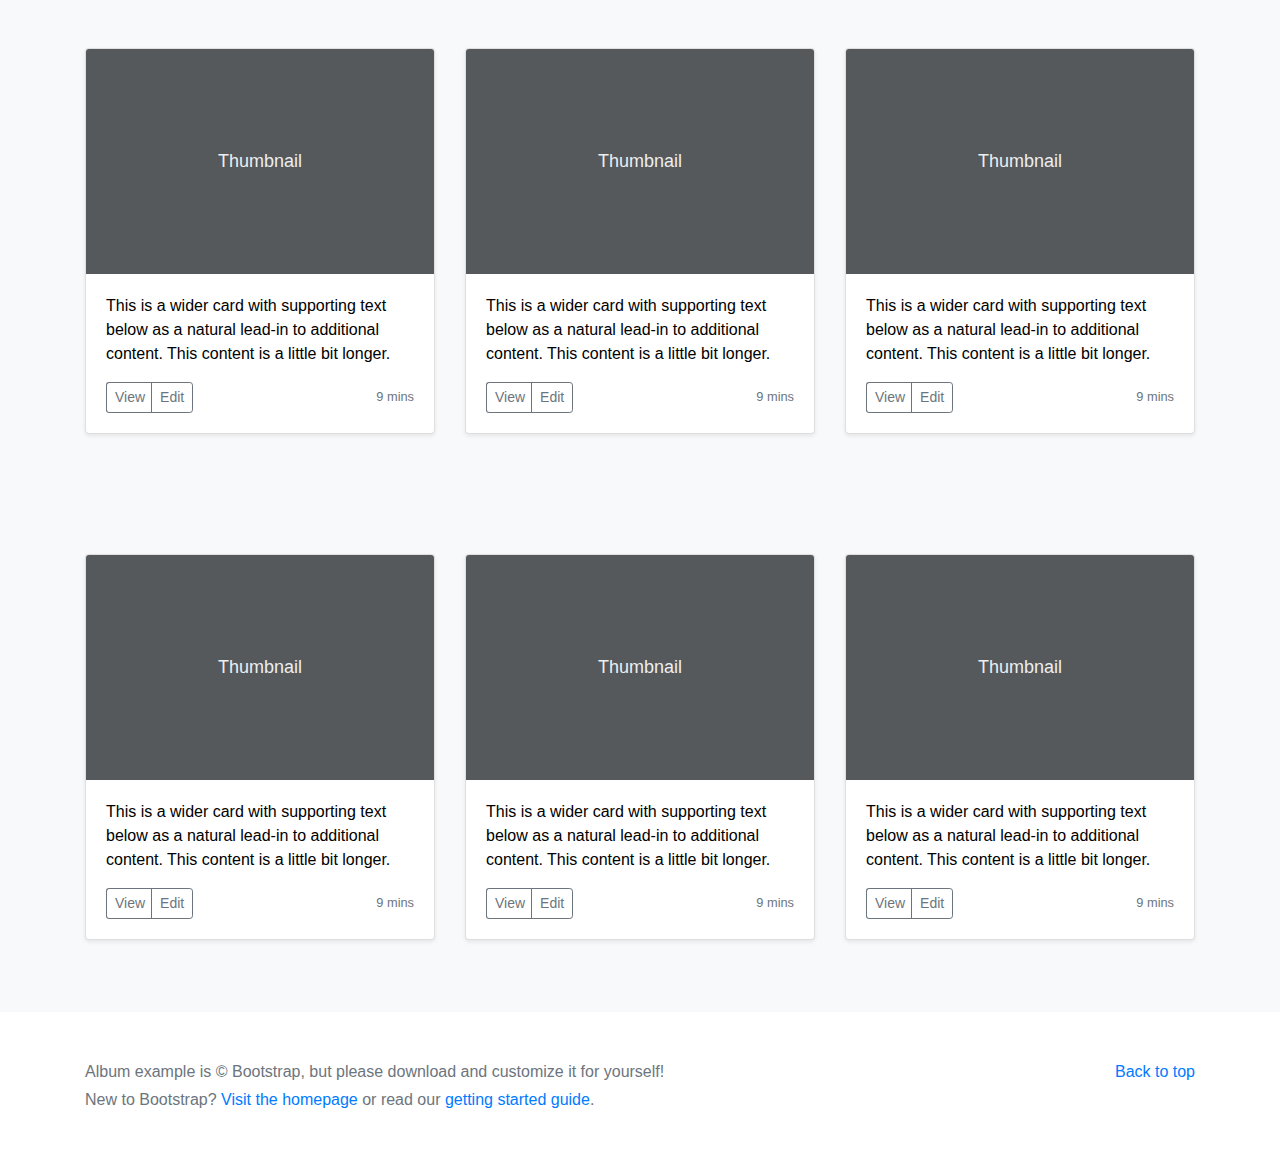
<file: juan/index.html>
<!DOCTYPE html>
<html lang="en">
<head>
    <meta charset="UTF-8">
    <meta name="viewport" content="width=device-width, initial-scale=1.0">
    <link rel="stylesheet" href="style.css">
    <title>Document</title>
</head>
<body>
          </section>
      
          <div class="album">
            <div class="container">
              <div class="row">
                <div class="col-4">
                  <div class="card">
                    <svg class="card-img" width="100%" height="225" xmlns="http://www.w3.org/2000/svg" preserveAspectRatio="xMidYMid slice" focusable="false" role="img" aria-label="Placeholder: Thumbnail">
                      <title>Placeholder</title>
                      <rect fill="#55595c" width="100%" height="100%"></rect>
                      <text fill="#eceeef" dy=".3em" x="50%" y="50%">
                        Thumbnail
                      </text>
                    </svg>
                    <div class="card-body">
                      <p class="card-text">
                        This is a wider card with supporting text below as a natural
                        lead-in to additional content. This content is a little bit
                        longer.
                      </p>
                      <div class="card-footer">
                        <div class="btn-group">
                          <button type="button" class="btn-sm btn-outline-secondary">
                            View
                          </button>
                          <button type="button" class="btn-sm btn-outline-secondary">
                            Edit
                          </button>
                        </div>
                        <small class="text-gray">9 mins</small>
                      </div>
                    </div>
                  </div>
                </div>
                <div class="col-4">
                  <div class="card">
                    <svg class="card-img" width="100%" height="225" xmlns="http://www.w3.org/2000/svg" preserveAspectRatio="xMidYMid slice" focusable="false" role="img" aria-label="Placeholder: Thumbnail">
                      <title>Placeholder</title>
                      <rect fill="#55595c" width="100%" height="100%"></rect>
                      <text fill="#eceeef" dy=".3em" x="50%" y="50%">
                        Thumbnail
                      </text>
                    </svg>
                    <div class="card-body">
                      <p class="card-text">
                        This is a wider card with supporting text below as a natural
                        lead-in to additional content. This content is a little bit
                        longer.
                      </p>
                      <div class="card-footer">
                        <div class="btn-group">
                          <button type="button" class="btn-sm btn-outline-secondary">
                            View
                          </button>
                          <button type="button" class="btn-sm btn-outline-secondary">
                            Edit
                          </button>
                        </div>
                        <small class="text-gray">9 mins</small>
                      </div>
                    </div>
                  </div>
                </div>
                <div class="col-4">
                  <div class="card">
                    <svg class="card-img" width="100%" height="225" xmlns="http://www.w3.org/2000/svg" preserveAspectRatio="xMidYMid slice" focusable="false" role="img" aria-label="Placeholder: Thumbnail">
                      <title>Placeholder</title>
                      <rect fill="#55595c" width="100%" height="100%"></rect>
                      <text fill="#eceeef" dy=".3em" x="50%" y="50%">
                        Thumbnail
                      </text>
                    </svg>
                    <div class="card-body">
                      <p class="card-text">
                        This is a wider card with supporting text below as a natural
                        lead-in to additional content. This content is a little bit
                        longer.
                      </p>
                      <div class="card-footer">
                        <div class="btn-group">
                          <button type="button" class="btn-sm btn-outline-secondary">
                            View
                          </button>
                          <button type="button" class="btn-sm btn-outline-secondary">
                            Edit
                          </button>
                        </div>
                        <small class="text-gray">9 mins</small>
                      </div>
                    </div>
                  </div>
                </div>
              </div>
            </div>
          </div><div class="album">
            <div class="container">
              <div class="row">
                <div class="col-4">
                  <div class="card">
                    <svg class="card-img" width="100%" height="225" xmlns="http://www.w3.org/2000/svg" preserveAspectRatio="xMidYMid slice" focusable="false" role="img" aria-label="Placeholder: Thumbnail">
                      <title>Placeholder</title>
                      <rect fill="#55595c" width="100%" height="100%"></rect>
                      <text fill="#eceeef" dy=".3em" x="50%" y="50%">
                        Thumbnail
                      </text>
                    </svg>
                    <div class="card-body">
                      <p class="card-text">
                        This is a wider card with supporting text below as a natural
                        lead-in to additional content. This content is a little bit
                        longer.
                      </p>
                      <div class="card-footer">
                        <div class="btn-group">
                          <button type="button" class="btn-sm btn-outline-secondary">
                            View
                          </button>
                          <button type="button" class="btn-sm btn-outline-secondary">
                            Edit
                          </button>
                        </div>
                        <small class="text-gray">9 mins</small>
                      </div>
                    </div>
                  </div>
                </div>
                <div class="col-4">
                  <div class="card">
                    <svg class="card-img" width="100%" height="225" xmlns="http://www.w3.org/2000/svg" preserveAspectRatio="xMidYMid slice" focusable="false" role="img" aria-label="Placeholder: Thumbnail">
                      <title>Placeholder</title>
                      <rect fill="#55595c" width="100%" height="100%"></rect>
                      <text fill="#eceeef" dy=".3em" x="50%" y="50%">
                        Thumbnail
                      </text>
                    </svg>
                    <div class="card-body">
                      <p class="card-text">
                        This is a wider card with supporting text below as a natural
                        lead-in to additional content. This content is a little bit
                        longer.
                      </p>
                      <div class="card-footer">
                        <div class="btn-group">
                          <button type="button" class="btn-sm btn-outline-secondary">
                            View
                          </button>
                          <button type="button" class="btn-sm btn-outline-secondary">
                            Edit
                          </button>
                        </div>
                        <small class="text-gray">9 mins</small>
                      </div>
                    </div>
                  </div>
                </div>
                <div class="col-4">
                  <div class="card">
                    <svg class="card-img" width="100%" height="225" xmlns="http://www.w3.org/2000/svg" preserveAspectRatio="xMidYMid slice" focusable="false" role="img" aria-label="Placeholder: Thumbnail">
                      <title>Placeholder</title>
                      <rect fill="#55595c" width="100%" height="100%"></rect>
                      <text fill="#eceeef" dy=".3em" x="50%" y="50%">
                        Thumbnail
                      </text>
                    </svg>
                    <div class="card-body">
                      <p class="card-text">
                        This is a wider card with supporting text below as a natural
                        lead-in to additional content. This content is a little bit
                        longer.
                      </p>
                      <div class="card-footer">
                        <div class="btn-group">
                          <button type="button" class="btn-sm btn-outline-secondary">
                            View
                          </button>
                          <button type="button" class="btn-sm btn-outline-secondary">
                            Edit
                          </button>
                        </div>
                        <small class="text-gray">9 mins</small>
                      </div>
                    </div>
                  </div>
                </div>
              </div>
            </div>
          </div>
        </main>
      
        <footer class="footer text-gray">
          <div class="container">
            <p class="float-right">
              <a href="#">Back to top</a>
            </p>
            <p>
              Album example is © Bootstrap, but please download and customize it for
              yourself!
            </p>
            <p>
              New to Bootstrap?
              <a href="https://bootstrap.hexschool.com">Visit the homepage</a> or
              read our
              <a href="/docs/4.2/getting-started/introduction/">getting started guide</a>.
            </p>
          </div>
          
        </footer>
</body>
</html>
</file>
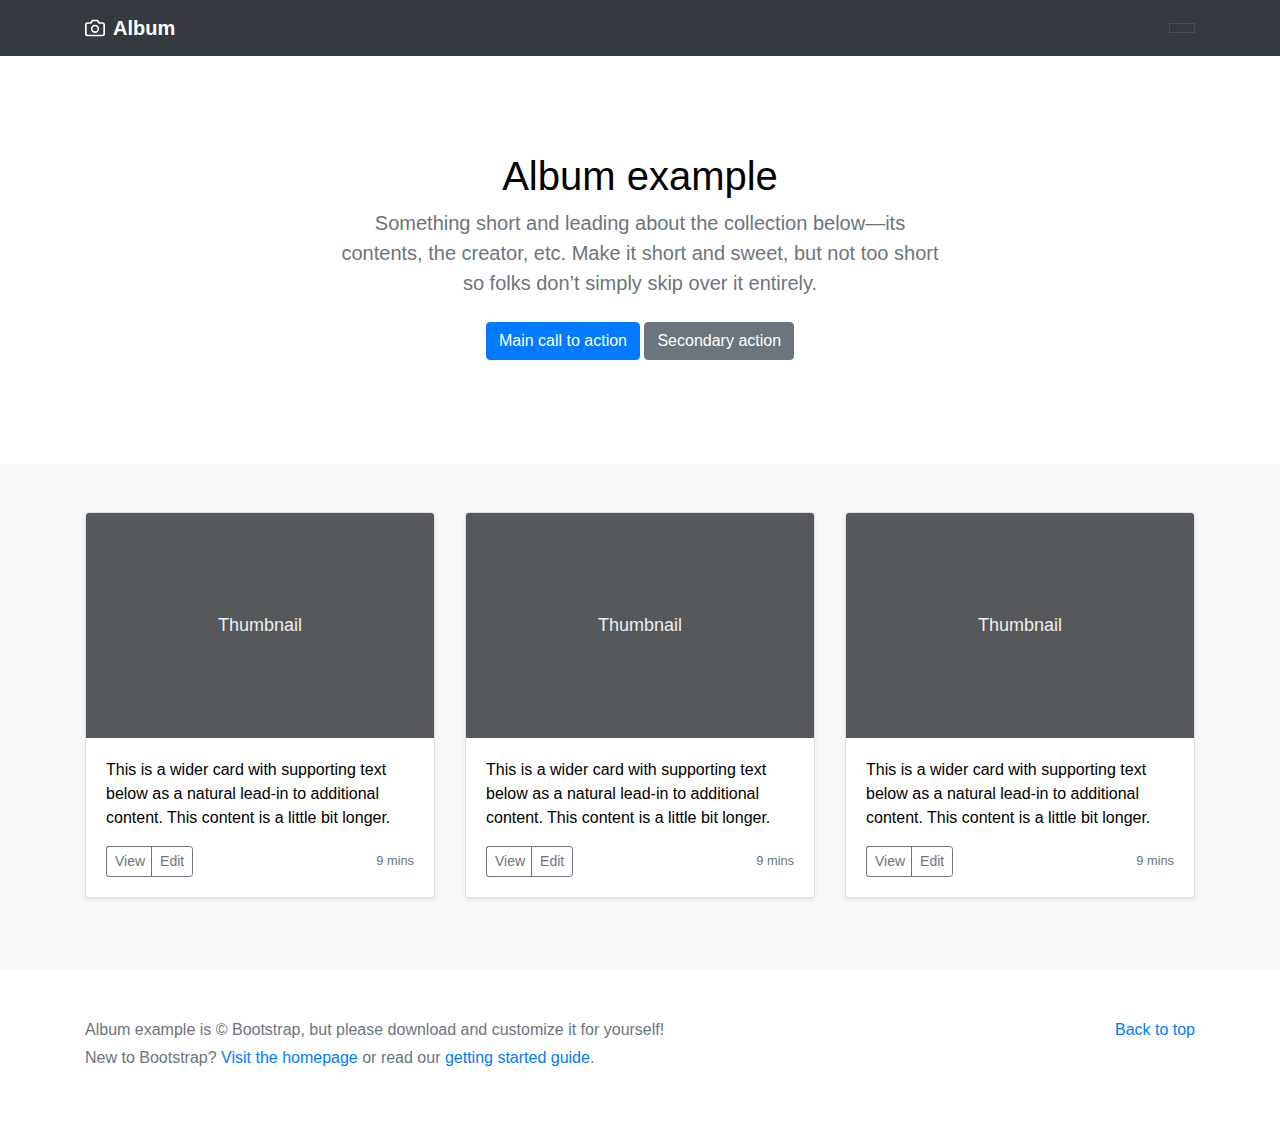
<file: sebastian/index.html>
<!DOCTYPE html>
<html lang="en">
<head>
    <meta charset="UTF-8">
    <meta name="viewport" content="width=device-width, initial-scale=1.0">
    <link rel="stylesheet" href="main.css">
    <title>Document</title>
</head>
<body>
    <body>
        <header class="header">
          <div class="container">
            <div class="header-content">
              <a href="#" class="logo">
                <svg xmlns="https://www.w3.org/2000/svg" width="20" height="20" viewBox="0 0 24 24" fill="none" stroke="currentColor" stroke-width="2" stroke-linecap="round" stroke-linejoin="round" class="mr-2" focusable="false" aria-hidden="true">
                  <path d="M23 19a2 2 0 0 1-2 2H3a2 2 0 0 1-2-2V8a2 2 0 0 1 2-2h4l2-3h6l2 3h4a2 2 0 0 1 2 2z"></path>
                  <circle cx="12" cy="13" r="4"></circle>
                </svg>
                <strong>Album</strong>
              </a>
              <button type="button" data-toggle="collapse" data-target="#navbarHeader" aria-controls="navbarHeader" aria-expanded="false" aria-label="Toggle navigation" class="navbar-btn">
                <i class="fas fa-bars navbar-btn-icon"></i>
              </button>
            </div>
          </div>
        </header>
      
        <main role="main">
          <section class="jumbotron">
            <div class="container">
              <h1 class="jumbotron-title">Album example</h1>
              <p class="jumbotron-body text-gray">
                Something short and leading about the collection below—its contents,
                the creator, etc. Make it short and sweet, but not too short so
                folks don’t simply skip over it entirely.
              </p>
              <p>
                <a href="#" class="btn btn-primary my-2">Main call to action</a>
                <a href="#" class="btn btn-secondary my-2">Secondary action</a>
              </p>
            </div>
          </section>
      
          <div class="album">
            <div class="container">
              <div class="row">
                <div class="col-4">
                  <div class="card">
                    <svg class="card-img" width="100%" height="225" xmlns="http://www.w3.org/2000/svg" preserveAspectRatio="xMidYMid slice" focusable="false" role="img" aria-label="Placeholder: Thumbnail">
                      <title>Placeholder</title>
                      <rect fill="#55595c" width="100%" height="100%"></rect>
                      <text fill="#eceeef" dy=".3em" x="50%" y="50%">
                        Thumbnail
                      </text>
                    </svg>
                    <div class="card-body">
                      <p class="card-text">
                        This is a wider card with supporting text below as a natural
                        lead-in to additional content. This content is a little bit
                        longer.
                      </p>
                      <div class="card-footer">
                        <div class="btn-group">
                          <button type="button" class="btn-sm btn-outline-secondary">
                            View
                          </button>
                          <button type="button" class="btn-sm btn-outline-secondary">
                            Edit
                          </button>
                        </div>
                        <small class="text-gray">9 mins</small>
                      </div>
                    </div>
                  </div>
                </div>
                <div class="col-4">
                  <div class="card">
                    <svg class="card-img" width="100%" height="225" xmlns="http://www.w3.org/2000/svg" preserveAspectRatio="xMidYMid slice" focusable="false" role="img" aria-label="Placeholder: Thumbnail">
                      <title>Placeholder</title>
                      <rect fill="#55595c" width="100%" height="100%"></rect>
                      <text fill="#eceeef" dy=".3em" x="50%" y="50%">
                        Thumbnail
                      </text>
                    </svg>
                    <div class="card-body">
                      <p class="card-text">
                        This is a wider card with supporting text below as a natural
                        lead-in to additional content. This content is a little bit
                        longer.
                      </p>
                      <div class="card-footer">
                        <div class="btn-group">
                          <button type="button" class="btn-sm btn-outline-secondary">
                            View
                          </button>
                          <button type="button" class="btn-sm btn-outline-secondary">
                            Edit
                          </button>
                        </div>
                        <small class="text-gray">9 mins</small>
                      </div>
                    </div>
                  </div>
                </div>
                <div class="col-4">
                  <div class="card">
                    <svg class="card-img" width="100%" height="225" xmlns="http://www.w3.org/2000/svg" preserveAspectRatio="xMidYMid slice" focusable="false" role="img" aria-label="Placeholder: Thumbnail">
                      <title>Placeholder</title>
                      <rect fill="#55595c" width="100%" height="100%"></rect>
                      <text fill="#eceeef" dy=".3em" x="50%" y="50%">
                        Thumbnail
                      </text>
                    </svg>
                    <div class="card-body">
                      <p class="card-text">
                        This is a wider card with supporting text below as a natural
                        lead-in to additional content. This content is a little bit
                        longer.
                      </p>
                      <div class="card-footer">
                        <div class="btn-group">
                          <button type="button" class="btn-sm btn-outline-secondary">
                            View
                          </button>
                          <button type="button" class="btn-sm btn-outline-secondary">
                            Edit
                          </button>
                        </div>
                        <small class="text-gray">9 mins</small>
                      </div>
                    </div>
                  </div>
                </div>
              </div>
            </div>
          </div>
        </main>
      
        <footer class="footer text-gray">
          <div class="container">
            <p class="float-right">
              <a href="#">Back to top</a>
            </p>
            <p>
              Album example is © Bootstrap, but please download and customize it for
              yourself!
            </p>
            <p>
              New to Bootstrap?
              <a href="https://bootstrap.hexschool.com">Visit the homepage</a> or
              read our
              <a href="/docs/4.2/getting-started/introduction/">getting started guide</a>.
            </p>
          </div>
        </footer>
      </body>
</body>
</html>
</file>
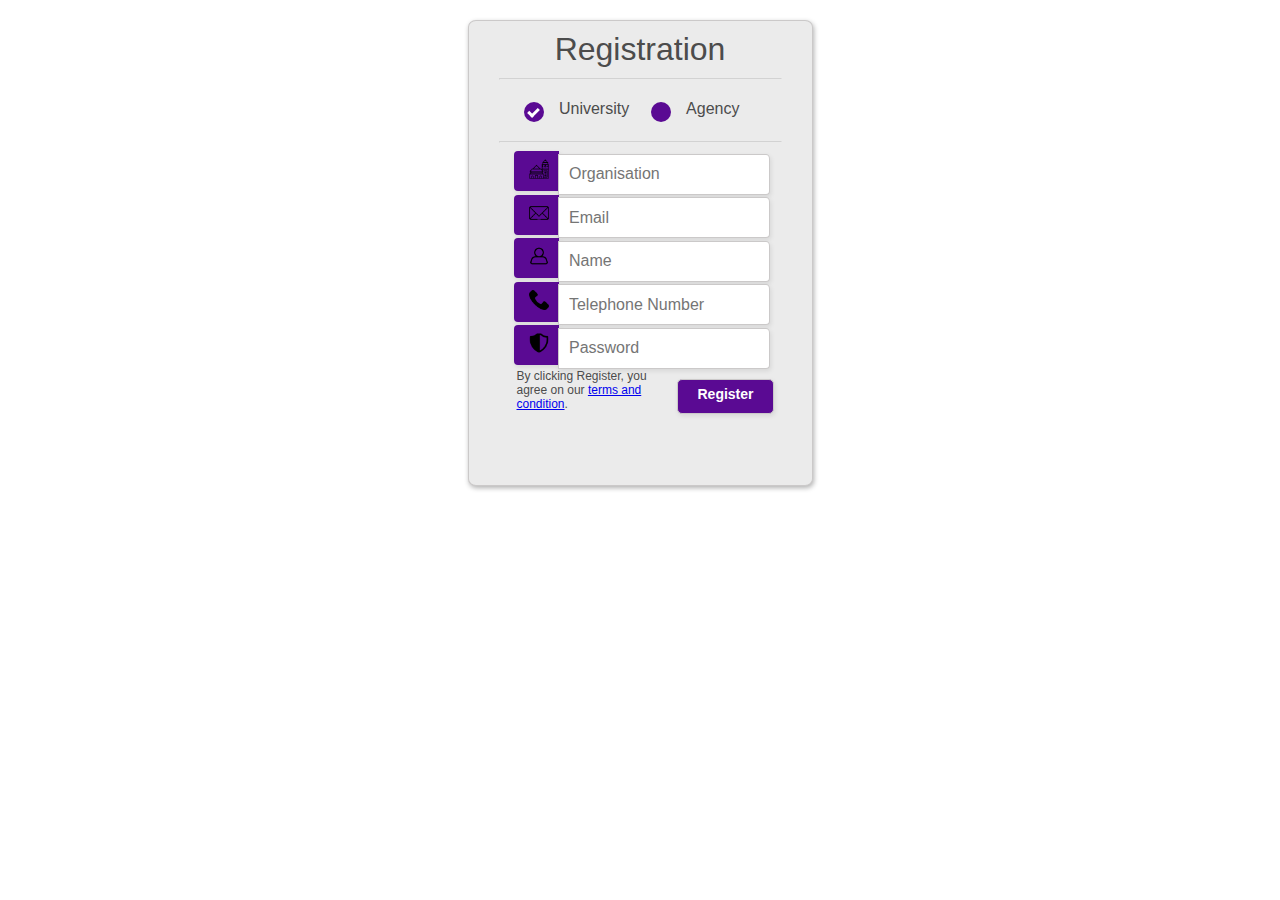
<file: sofia/index.html>
<!DOCTYPE html>
<html lang="en">

<head>
    <meta charset="UTF-8">
    <meta name="viewport" content="width=device-width, initial-scale=1.0">
    <title>Registro.</title>
    <link rel="stylesheet" href="style.css">
    
</head>
<body>

    <div class="testbox">
      <h1>Registration</h1>
    
      <form action="/">
          <hr>
        <div class="accounttype">
          <input type="radio" value="None" id="radioOne" name="account" checked/>
          <label for="radioOne" class="radio" chec>University</label>
          <input type="radio" value="None" id="radioTwo" name="account" />
          <label for="radioTwo" class="radio">Agency</label>
        </div>
      <hr>
      <label id="icon" for="name"><img src="src/casablanca.png" alt="" width="20"><i class="icon-organisation "></i></label>
      <input type="text" name="name" id="name" placeholder="Organisation" required/>
      <label id="icon" for="name"><img src="src/correo.png" alt="" width="20"><i class="icon-email"></i></label>
      <input type="text" name="name" id="name" placeholder="Email" required/>
      <label id="icon" for="name"><img src="src/usuario.png" alt="" width="20"><i class="icon-user"></i></label>
      <input type="password" name="name" id="name" placeholder="Name" required/>
      <label id="icon" for="name"><img src="src/llamada-telefonica (1).png" alt="" width="20"><i class="icon-telephon"></i></label>
      <input type="text" name="name" id="name" placeholder="Telephone Number" required/>
      <label id="icon" for="name"><img src="src/escudo-de-seguridad.png" alt="" width="20"><i class="icon-shield"></i></label>
      <input type="password" name="name" id="name" placeholder="Password" required/> 
       <p>By clicking Register, you agree on our <a href="#">terms and condition</a>.</p>
       <a href="#" class="button">Register</a>
      </form>
    </div>  
</body>
</html>
</file>
<file: sofia/style.css>
body,
div,
dl,
dt,
dd,
ul,
ol,
li,
h1,
h2,
h3,
h4,
h5,
h6,
pre,
form,
fieldset,
input,
textarea,
p,
blockquote,
th,
td {
    padding: 0;
    margin: 0;
}

fieldset,
img {
    border: 5
}

ol,
ul,
li {
    list-style: none
}

:focus {
    outline: none
}

body,
input,
textarea,
select {
    font-family: 'Open Sans', sans-serif;
    font-size: 16px;
    color: #4c4c4c;
}

p {
    font-size: 12px;
    width: 150px;
    display: inline-block;
    margin-left: 18px;
}

h1 {
    font-size: 32px;
    font-weight: 300;
    color: #4c4c4c;
    text-align: center;
    padding-top: 10px;
    margin-bottom: 10px;
}

html {
    background-color: #ffffff;
}

.testbox {
    margin: 20px auto;
    width: 343px;
    height: 464px;
    -webkit-border-radius: 8px/7px;
    -moz-border-radius: 8px/7px;
    border-radius: 8px/7px;
    background-color: #ebebeb;
    -webkit-box-shadow: 1px 2px 5px rgba(0, 0, 0, .31);
    -moz-box-shadow: 1px 2px 5px rgba(0, 0, 0, .31);
    box-shadow: 1px 2px 5px rgba(0, 0, 0, .31);
    border: solid 1px #cbc9c9;
}

input[type=radio] {
    visibility: hidden;
}

form {
    margin: 0 30px;
}

label.radio {
    cursor: pointer;
    text-indent: 35px;
    overflow: visible;
    display: inline-block;
    position: relative;
    margin-bottom: 15px;
}

label.radio:before {
    background: #5a0a93;
    content: '';
    position: absolute;
    top: 2px;
    left: 0;
    width: 20px;
    height: 20px;
    border-radius: 100%;
}

label.radio:after {
    opacity: 0;
    content: '';
    position: absolute;
    width: 0.5em;
    height: 0.25em;
    background: transparent;
    top: 7.5px;
    left: 4.5px;
    border: 3px solid #ffffff;
    border-top: none;
    border-right: none;

    -webkit-transform: rotate(-45deg);
    -moz-transform: rotate(-45deg);
    -o-transform: rotate(-45deg);
    -ms-transform: rotate(-45deg);
    transform: rotate(-45deg);
}

input[type=radio]:checked+label:after {
    opacity: 1;
}

hr {
    color: #a9a9a9;
    opacity: 0.3;
}

input[type=text],
input[type=password],
a.button {
    width: 200px;
    height: 39px;
    -webkit-border-radius: 0px 4px 4px 0px/5px 5px 4px 4px;
    -moz-border-radius: 0px 4px 4px 0px/0px 0px 4px 4px;
    border-radius: 0px 4px 4px 0px/5px 5px 4px 4px;
    background-color: #fff;
    -webkit-box-shadow: 1px 2px 5px rgba(0, 0, 0, .09);
    -moz-box-shadow: 1px 2px 5px rgba(0, 0, 0, .09);
    box-shadow: 1px 2px 5px rgba(0, 0, 0, .09);
    border: solid 1px #cbc9c9;
    margin-left: -5px;
    margin-top: 1px;
    padding-left: 10px;
}

input[type=password] {
    
}

#icon {
    display: inline-block;
    width: 30px;
    background-color: #5a0a93;
    padding: 8px 0px 8px 15px;
    margin-left: 15px;
    -webkit-border-radius: 4px 0px 0px 4px;
    -moz-border-radius: 4px 0px 0px 4px;
    border-radius: 4px 0px 0px 4px;
    color: white;
    -webkit-box-shadow: 1px 2px 5px rgba(0, 0, 0, .09);
    -moz-box-shadow: 1px 2px 5px rgba(0, 0, 0, .09);
    box-shadow: 1px 2px 5px rgba(0, 0, 0, .09);
    border: solid 0px #cbc9c9;
}

.gender {
    margin-left: 30px;
    margin-bottom: 30px;

}

.accounttype {
    margin-left: 8px;
    margin-top: 20px;
}

a.button {
    font-size: 14px;
    font-weight: 600;
    color: white;
    padding: 6px 25px 0px 20px;
    margin: 10px 8px 20px 0px;
    display: inline-block;
    float: right;
    text-decoration: none;
    width: 50px;
    height: 27px;
    -webkit-border-radius: 5px;
    -moz-border-radius: 5px;
    border-radius: 5px;
    background-color: #5a0a93;
    -webkit-box-shadow: 0 3px #5a0a93(58, 87, 175, .75);
    -moz-box-shadow: 0 3px #5a0a93(58, 87, 175, .75);
    box-shadow: 0 3px #5a0a93(58, 87, 175, .75);
    transition: all 0.1s linear 0s;
    top: 0px;
    position: relative;
}

a.button:hover {
    top: 3px;
    background-color: #5a0a93;
    -webkit-box-shadow: none;
    -moz-box-shadow: none;
    box-shadow: none;

}
</file>
<file: juan/style.css>
/* http://meyerweb.com/eric/tools/css/reset/
                     v2.0 | 20110126
                     License: none (public domain)
                  */

                  html,
                  body,
                  div,
                  span,
                  applet,
                  object,
                  iframe,
                  h1,
                  h2,
                  h3,
                  h4,
                  h5,
                  h6,
                  p,
                  blockquote,
                  pre,
                  a,
                  abbr,
                  acronym,
                  address,
                  big,
                  cite,
                  code,
                  del,
                  dfn,
                  em,
                  img,
                  ins,
                  kbd,
                  q,
                  s,
                  samp,
                  small,
                  strike,
                  strong,
                  sub,
                  sup,
                  tt,
                  var,
                  b,
                  u,
                  i,
                  center,
                  dl,
                  dt,
                  dd,
                  ol,
                  ul,
                  li,
                  fieldset,
                  form,
                  label,
                  legend,
                  table,
                  caption,
                  tbody,
                  tfoot,
                  thead,
                  tr,
                  th,
                  td,
                  article,
                  aside,
                  canvas,
                  details,
                  embed,
                  figure,
                  figcaption,
                  footer,
                  header,
                  hgroup,
                  menu,
                  nav,
                  output,
                  ruby,
                  section,
                  summary,
                  time,
                  mark,
                  audio,
                  video {
                    margin: 0;
                    padding: 0;
                    border: 0;
                    font-size: 100%;
                    font: inherit;
                    vertical-align: baseline;
                  }
                  /* HTML5 display-role reset for older browsers */
                  article,
                  aside,
                  details,
                  figcaption,
                  figure,
                  footer,
                  header,
                  hgroup,
                  menu,
                  nav,
                  section {
                    display: block;
                  }
                  body {
                    line-height: 1;
                    font-family: -apple-system, BlinkMacSystemFont, "Segoe UI", Roboto,
                      "Helvetica Neue", Arial, "Noto Sans", sans-serif, "Apple Color Emoji",
                      "Segoe UI Emoji", "Segoe UI Symbol", "Noto Color Emoji";
                  }
                  ol,
                  ul {
                    list-style: none;
                  }
                  blockquote,
                  q {
                    quotes: none;
                  }
                  blockquote:before,
                  blockquote:after,
                  q:before,
                  q:after {
                    content: "";
                    content: none;
                  }
                  table {
                    border-collapse: collapse;
                    border-spacing: 0;
                  }
                  * {
                    box-sizing: border-box;
                  }
                  a {
                    color: #007bff;
                    text-decoration: none;
                  }
                  p {
                    line-height: 1.5;
                  }
                  small {
                    font-size: 80%;
                    font-weight: 400;
                  }
                  .float-right {
                    float: right;
                  }
                  .container {
                    width: 100%;
                    margin: 0 auto;
                    padding: 0 15px;
                  }
                  .text-gray {
                    color: #6c757d;
                  }
                  .btn-group {
                    position: relative;
                    display: inline-flex;
                  }
                  .btn-group > .btn-sm {
                    position: relative;
                    flex: 1 1 auto;
                  }
                  .btn-group > .btn-sm:last-child {
                    border-bottom-left-radius: 0;
                    border-top-left-radius: 0;
                    margin-left: -2px;
                  }
                  .btn-group > .btn-sm:first-child {
                    border-bottom-right-radius: 0;
                    border-top-right-radius: 0;
                    border-right: 0;
                  }
                  .btn-sm {
                    display: inline-block;
                    font-weight: 400;
                    color: #212529;
                    text-align: center;
                    border: 1px solid transparent;
                    text-decoration: none;
                    padding: 0.25rem 0.5rem;
                    font-size: 0.875rem;
                    line-height: 1.5;
                    border-radius: 0.2rem;
                    cursor: pointer;
                  }
                  .header {
                    background-color: #343a40;
                    padding: 8px 16px;
                  }
                  .header-content {
                    display: flex;
                    flex-wrap: wrap;
                    justify-content: space-between;
                    align-items: center;
                    height: 40px;
                  }
                  .navbar-btn {
                    background-color: #343a40;
                    color: rgba(255, 255, 255, 0.5);
                    background: none;
                    border: 1px solid rgba(255, 255, 255, 0.1);
                    text-align: center;
                    cursor: pointer;
                    padding: 4px 12px;
                  }
                  .navbar-btn-icon {
                    width: 1.5em;
                    height: 1.5em;
                    display: unset;
                    font-size: 30px;
                  }
                  .logo {
                    color: #fff;
                    display: flex;
                    flex-wrap: wrap;
                    align-items: center;
                    font-size: 1.25rem;
                    line-height: inherit;
                    white-space: nowrap;
                    font-weight: bolder;
                    text-decoration: none;
                  }
                  .mr-2 {
                    margin-right: 0.5rem;
                  }
                  .jumbotron {
                    padding: 96px 32px;
                    text-align: center;
                    margin: 0 auto;
                  }
                  .jumbotron > .container {
                    max-width: 40rem;
                  }
                  .jumbotron-title {
                    font-size: 2.5rem;
                    font-weight: 300;
                    line-height: 48px;
                    margin-bottom: 0.5rem;
                  }
                  .jumbotron-body {
                    font-size: 1.25rem;
                    margin-bottom: 1rem;
                    font-weight: 300;
                    line-height: 1.5;
                  }
                  .btn {
                    display: inline-block;
                    font-weight: 400;
                    color: #212529;
                    text-align: center;
                    border: 1px solid transparent;
                    padding: 0.375rem 0.75rem;
                    font-size: 1rem;
                    line-height: 1.5;
                    border-radius: 0.25rem;
                    text-decoration: none;
                  }
                  .my-2 {
                    margin: 0.5rem 0;
                  }
                  .btn-primary {
                    background-color: #007bff;
                    border-color: #007bff;
                    color: #fff;
                  }
                  .btn-secondary {
                    background-color: #6c757d;
                    border-color: #6c757d;
                    color: #fff;
                  }
                  .btn-outline-secondary {
                    background: transparent;
                    border-color: #6c757d;
                    color: #6c757d;
                  }
                  .album {
                    background-color: #f8f9fa;
                    padding: 3rem 0;
                  }
                  .row {
                    margin: 0 -15px;
                    display: flex;
                    flex-wrap: wrap;
                  }
                  .col-4 {
                    width: 100%;
                    position: relative;
                    padding: 0 15px;
                  }
                  .card {
                    position: relative;
                    display: flex;
                    flex-direction: column;
                    border: 1px solid rgba(0, 0, 0, 0.125);
                    border-radius: 0.25rem;
                    margin-bottom: 1.5rem;
                    box-shadow: 0 0.125rem 0.25rem rgb(0 0 0 / 8%);
                    background-clip: border-box;
                    background-color: #fff;
                    overflow: hidden;
                  }
                  .card-body {
                    flex: 1 1 auto;
                    padding: 1.25rem;
                  }
                  .card-img {
                    font-size: 1.125rem;
                    text-anchor: middle;
                  }
                  .card-text {
                    margin-bottom: 1rem;
                  }
                  .card-footer {
                    display: flex;
                    flex-wrap: wrap;
                    justify-content: space-between;
                    align-items: center;
                  }
                  .footer {
                    padding: 3rem 0;
                  }
                  .footer p {
                    margin-bottom: 0.25rem;
                  }
                  @media (max-width: 576px) {
                    .jumbotron {
                      padding: 3rem 1rem;
                    }
                  }
                  @media (min-width: 576px) {
                    .container {
                      max-width: 540px;
                    }
                  }
                  @media (min-width: 768px) {
                    .container {
                      max-width: 720px;
                    }
                    .col-4 {
                      flex: 0 0 33.333333%;
                      max-width: 33.333333%;
                    }
                  }
                  @media (min-width: 992px) {
                    .container {
                      max-width: 960px;
                    }
                  }
                  @media (min-width: 1200px) {
                    .container {
                      max-width: 1140px;
                    }
                  }
</file>
<file: sebastian/main.css>
/* http://meyerweb.com/eric/tools/css/reset/
                     v2.0 | 20110126
                     License: none (public domain)
                  */

                  html,
                  body,
                  div,
                  span,
                  applet,
                  object,
                  iframe,
                  h1,
                  h2,
                  h3,
                  h4,
                  h5,
                  h6,
                  p,
                  blockquote,
                  pre,
                  a,
                  abbr,
                  acronym,
                  address,
                  big,
                  cite,
                  code,
                  del,
                  dfn,
                  em,
                  img,
                  ins,
                  kbd,
                  q,
                  s,
                  samp,
                  small,
                  strike,
                  strong,
                  sub,
                  sup,
                  tt,
                  var,
                  b,
                  u,
                  i,
                  center,
                  dl,
                  dt,
                  dd,
                  ol,
                  ul,
                  li,
                  fieldset,
                  form,
                  label,
                  legend,
                  table,
                  caption,
                  tbody,
                  tfoot,
                  thead,
                  tr,
                  th,
                  td,
                  article,
                  aside,
                  canvas,
                  details,
                  embed,
                  figure,
                  figcaption,
                  footer,
                  header,
                  hgroup,
                  menu,
                  nav,
                  output,
                  ruby,
                  section,
                  summary,
                  time,
                  mark,
                  audio,
                  video {
                    margin: 0;
                    padding: 0;
                    border: 0;
                    font-size: 100%;
                    font: inherit;
                    vertical-align: baseline;
                  }
                  /* HTML5 display-role reset for older browsers */
                  article,
                  aside,
                  details,
                  figcaption,
                  figure,
                  footer,
                  header,
                  hgroup,
                  menu,
                  nav,
                  section {
                    display: block;
                  }
                  body {
                    line-height: 1;
                    font-family: -apple-system, BlinkMacSystemFont, "Segoe UI", Roboto,
                      "Helvetica Neue", Arial, "Noto Sans", sans-serif, "Apple Color Emoji",
                      "Segoe UI Emoji", "Segoe UI Symbol", "Noto Color Emoji";
                  }
                  ol,
                  ul {
                    list-style: none;
                  }
                  blockquote,
                  q {
                    quotes: none;
                  }
                  blockquote:before,
                  blockquote:after,
                  q:before,
                  q:after {
                    content: "";
                    content: none;
                  }
                  table {
                    border-collapse: collapse;
                    border-spacing: 0;
                  }
                  * {
                    box-sizing: border-box;
                  }
                  a {
                    color: #007bff;
                    text-decoration: none;
                  }
                  p {
                    line-height: 1.5;
                  }
                  small {
                    font-size: 80%;
                    font-weight: 400;
                  }
                  .float-right {
                    float: right;
                  }
                  .container {
                    width: 100%;
                    margin: 0 auto;
                    padding: 0 15px;
                  }
                  .text-gray {
                    color: #6c757d;
                  }
                  .btn-group {
                    position: relative;
                    display: inline-flex;
                  }
                  .btn-group > .btn-sm {
                    position: relative;
                    flex: 1 1 auto;
                  }
                  .btn-group > .btn-sm:last-child {
                    border-bottom-left-radius: 0;
                    border-top-left-radius: 0;
                    margin-left: -2px;
                  }
                  .btn-group > .btn-sm:first-child {
                    border-bottom-right-radius: 0;
                    border-top-right-radius: 0;
                    border-right: 0;
                  }
                  .btn-sm {
                    display: inline-block;
                    font-weight: 400;
                    color: #212529;
                    text-align: center;
                    border: 1px solid transparent;
                    text-decoration: none;
                    padding: 0.25rem 0.5rem;
                    font-size: 0.875rem;
                    line-height: 1.5;
                    border-radius: 0.2rem;
                    cursor: pointer;
                  }
                  .header {
                    background-color: #343a40;
                    padding: 8px 16px;
                  }
                  .header-content {
                    display: flex;
                    flex-wrap: wrap;
                    justify-content: space-between;
                    align-items: center;
                    height: 40px;
                  }
                  .navbar-btn {
                    background-color: #343a40;
                    color: rgba(255, 255, 255, 0.5);
                    background: none;
                    border: 1px solid rgba(255, 255, 255, 0.1);
                    text-align: center;
                    cursor: pointer;
                    padding: 4px 12px;
                  }
                  .navbar-btn-icon {
                    width: 1.5em;
                    height: 1.5em;
                    display: unset;
                    font-size: 30px;
                  }
                  .logo {
                    color: #fff;
                    display: flex;
                    flex-wrap: wrap;
                    align-items: center;
                    font-size: 1.25rem;
                    line-height: inherit;
                    white-space: nowrap;
                    font-weight: bolder;
                    text-decoration: none;
                  }
                  .mr-2 {
                    margin-right: 0.5rem;
                  }
                  .jumbotron {
                    padding: 96px 32px;
                    text-align: center;
                    margin: 0 auto;
                  }
                  .jumbotron > .container {
                    max-width: 40rem;
                  }
                  .jumbotron-title {
                    font-size: 2.5rem;
                    font-weight: 300;
                    line-height: 48px;
                    margin-bottom: 0.5rem;
                  }
                  .jumbotron-body {
                    font-size: 1.25rem;
                    margin-bottom: 1rem;
                    font-weight: 300;
                    line-height: 1.5;
                  }
                  .btn {
                    display: inline-block;
                    font-weight: 400;
                    color: #212529;
                    text-align: center;
                    border: 1px solid transparent;
                    padding: 0.375rem 0.75rem;
                    font-size: 1rem;
                    line-height: 1.5;
                    border-radius: 0.25rem;
                    text-decoration: none;
                  }
                  .my-2 {
                    margin: 0.5rem 0;
                  }
                  .btn-primary {
                    background-color: #007bff;
                    border-color: #007bff;
                    color: #fff;
                  }
                  .btn-secondary {
                    background-color: #6c757d;
                    border-color: #6c757d;
                    color: #fff;
                  }
                  .btn-outline-secondary {
                    background: transparent;
                    border-color: #6c757d;
                    color: #6c757d;
                  }
                  .album {
                    background-color: #f8f9fa;
                    padding: 3rem 0;
                  }
                  .row {
                    margin: 0 -15px;
                    display: flex;
                    flex-wrap: wrap;
                  }
                  .col-4 {
                    width: 100%;
                    position: relative;
                    padding: 0 15px;
                  }
                  .card {
                    position: relative;
                    display: flex;
                    flex-direction: column;
                    border: 1px solid rgba(0, 0, 0, 0.125);
                    border-radius: 0.25rem;
                    margin-bottom: 1.5rem;
                    box-shadow: 0 0.125rem 0.25rem rgb(0 0 0 / 8%);
                    background-clip: border-box;
                    background-color: #fff;
                    overflow: hidden;
                  }
                  .card-body {
                    flex: 1 1 auto;
                    padding: 1.25rem;
                  }
                  .card-img {
                    font-size: 1.125rem;
                    text-anchor: middle;
                  }
                  .card-text {
                    margin-bottom: 1rem;
                  }
                  .card-footer {
                    display: flex;
                    flex-wrap: wrap;
                    justify-content: space-between;
                    align-items: center;
                  }
                  .footer {
                    padding: 3rem 0;
                  }
                  .footer p {
                    margin-bottom: 0.25rem;
                  }
                  @media (max-width: 576px) {
                    .jumbotron {
                      padding: 3rem 1rem;
                    }
                  }
                  @media (min-width: 576px) {
                    .container {
                      max-width: 540px;
                    }
                  }
                  @media (min-width: 768px) {
                    .container {
                      max-width: 720px;
                    }
                    .col-4 {
                      flex: 0 0 33.333333%;
                      max-width: 33.333333%;
                    }
                  }
                  @media (min-width: 992px) {
                    .container {
                      max-width: 960px;
                    }
                  }
                  @media (min-width: 1200px) {
                    .container {
                      max-width: 1140px;
                    }
                  }
</file>
